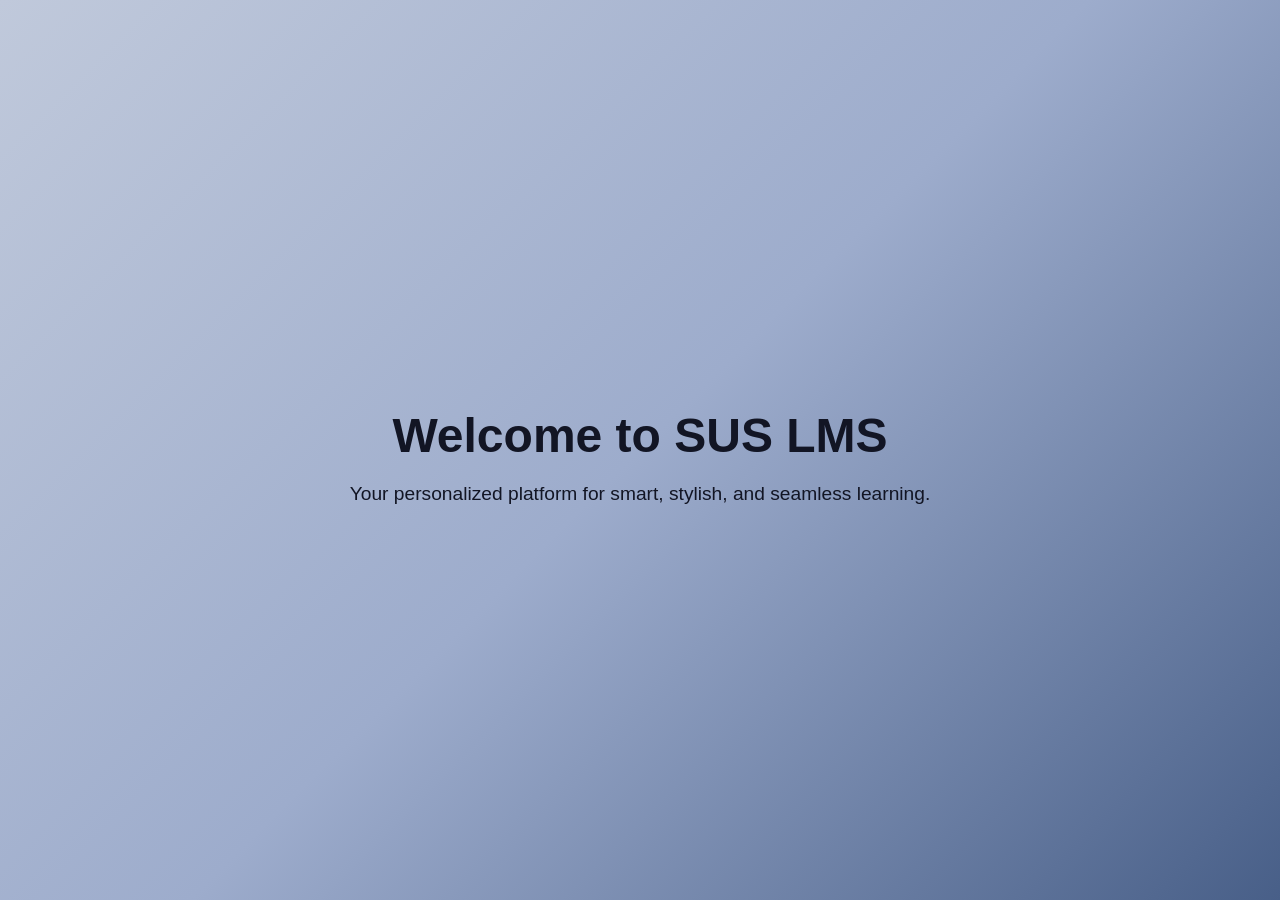
<file: index.html>
<!DOCTYPE html>
<html lang="en">
<head>
  <meta charset="UTF-8" />
  <meta name="viewport" content="width=device-width, initial-scale=1.0" />
  <title>SUS LMS – Learning Redefined</title>
  <style>
    body {
      background: linear-gradient(135deg, #C0C9DB, #9DACCC, #485F88);
      font-family: 'Segoe UI', sans-serif;
      color: #121524;
      display: flex;
      justify-content: center;
      align-items: center;
      height: 100vh;
      margin: 0;
      text-align: center;
    }
    h1 {
      font-size: 3rem;
      margin-bottom: 10px;
    }
    p {
      font-size: 1.2rem;
      max-width: 600px;
    }
  </style>
</head>
<body>
  <div>
    <h1>Welcome to SUS LMS</h1>
    <p>Your personalized platform for smart, stylish, and seamless learning.</p>
  </div>
</body>
</html>
</file>
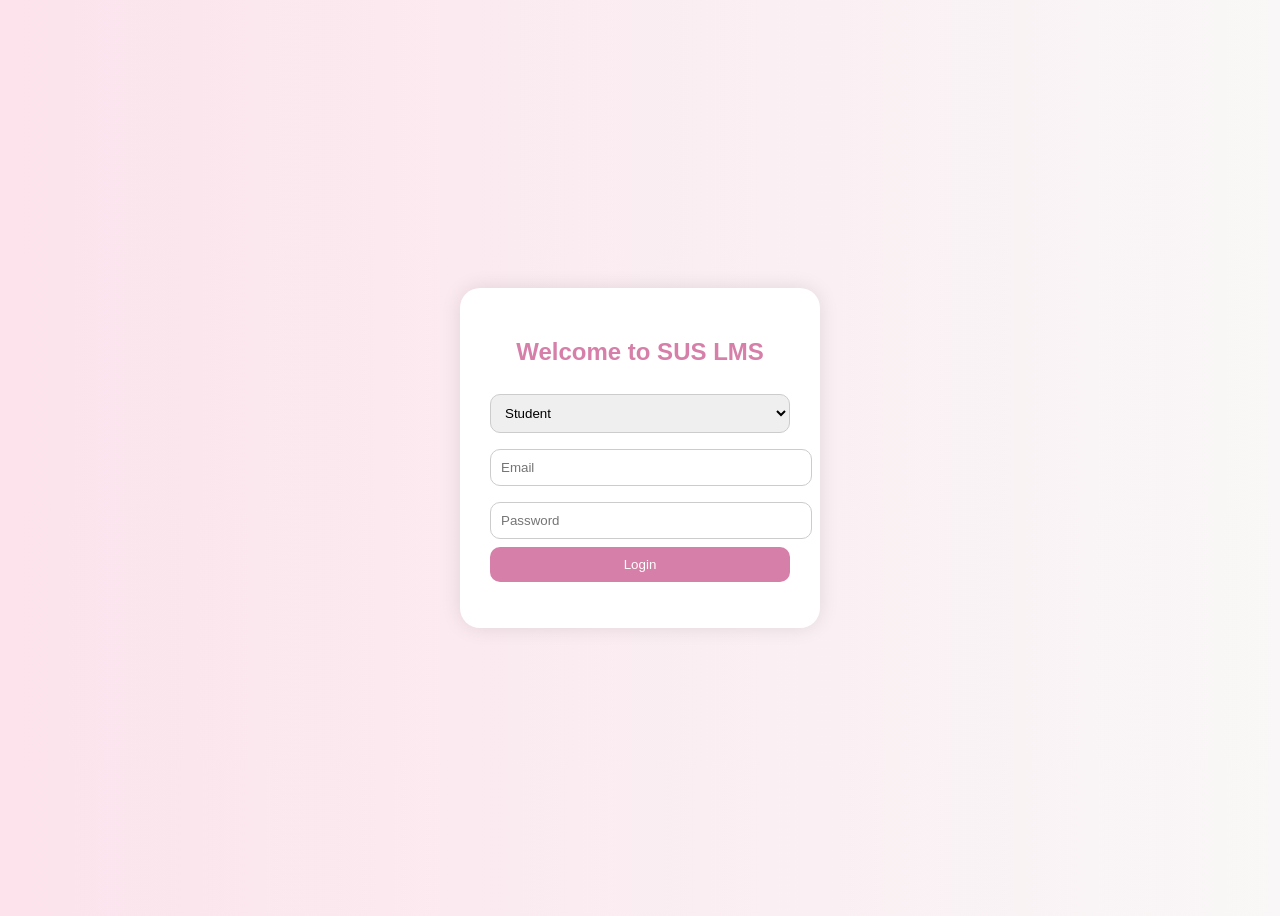
<file: login.html>
<!DOCTYPE html>
<html lang="en">
<head>
  <meta charset="UTF-8" />
  <meta name="viewport" content="width=device-width, initial-scale=1.0" />
  <title>LMS Login</title>
  <link rel="stylesheet" href="shared/css/style.css" />
</head>
<body class="login-body">
  <div class="login-container">
    <h2>Welcome to SUS LMS</h2>
    <select id="roleSelect">
      <option value="student">Student</option>
      <option value="teacher">Teacher</option>
      <option value="admin">Super Admin</option>
    </select>

    <form id="loginForm">
      <input type="email" id="email" placeholder="Email" required />
      <input type="password" id="password" placeholder="Password" required />
      <button type="submit">Login</button>
    </form>

    <p id="loginMessage"></p>
  </div>

  <script src="shared/js/auth.js"></script>
</body>
</html>
</file>
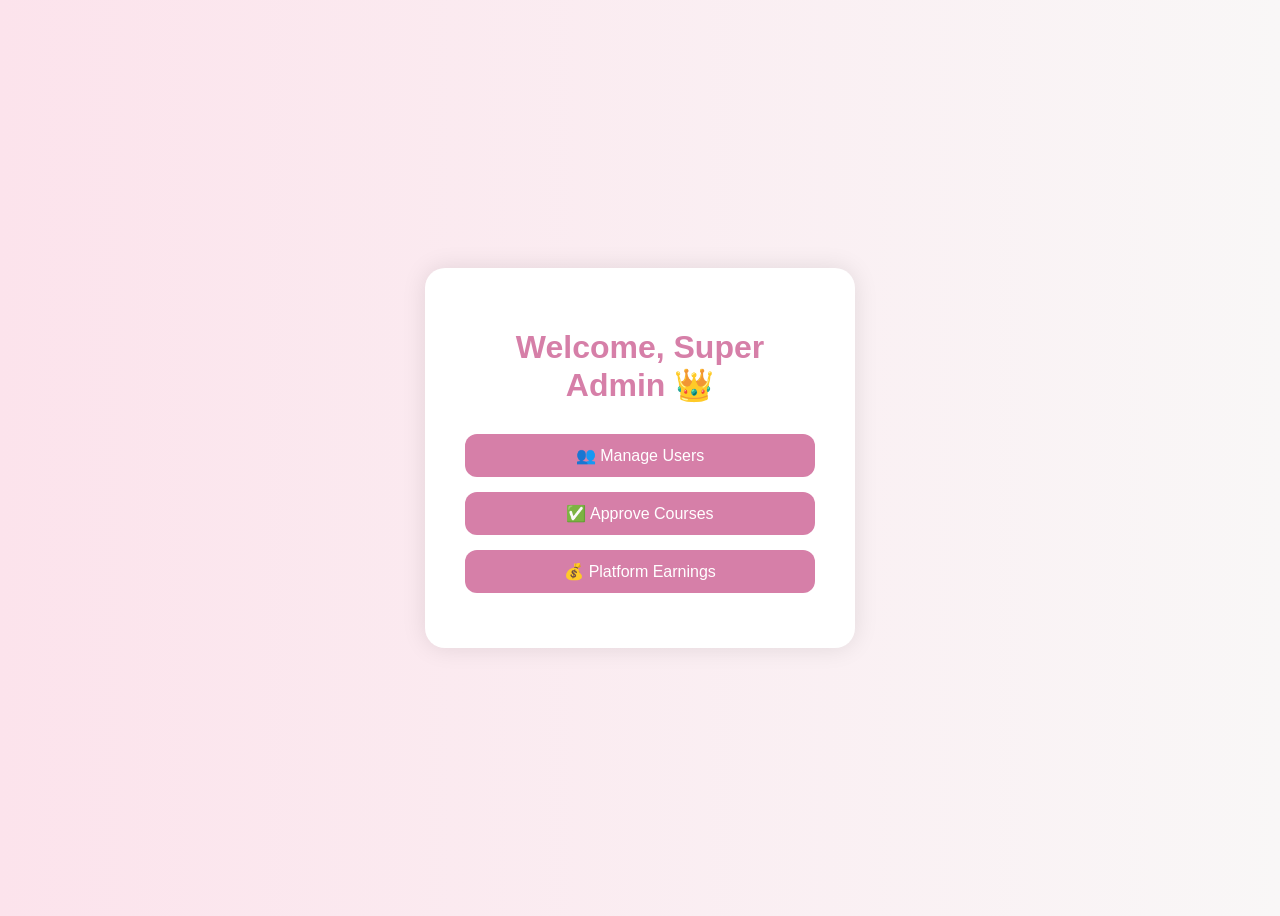
<file: admin/dashboard.html>
<!DOCTYPE html>
<html lang="en">
<head>
  <meta charset="UTF-8">
  <title>Admin Dashboard</title>
  <link rel="stylesheet" href="../shared/css/style.css">
</head>
<body class="dashboard-body">
  <div class="dashboard">
    <h1>Welcome, Super Admin 👑</h1>

    <button onclick="location.href='manage-users.html'">👥 Manage Users</button>
    <button onclick="location.href='manage-courses.html'">✅ Approve Courses</button>
    <button onclick="location.href='payments.html'">💰 Platform Earnings</button>
  </div>
</body>
</html>
</file>
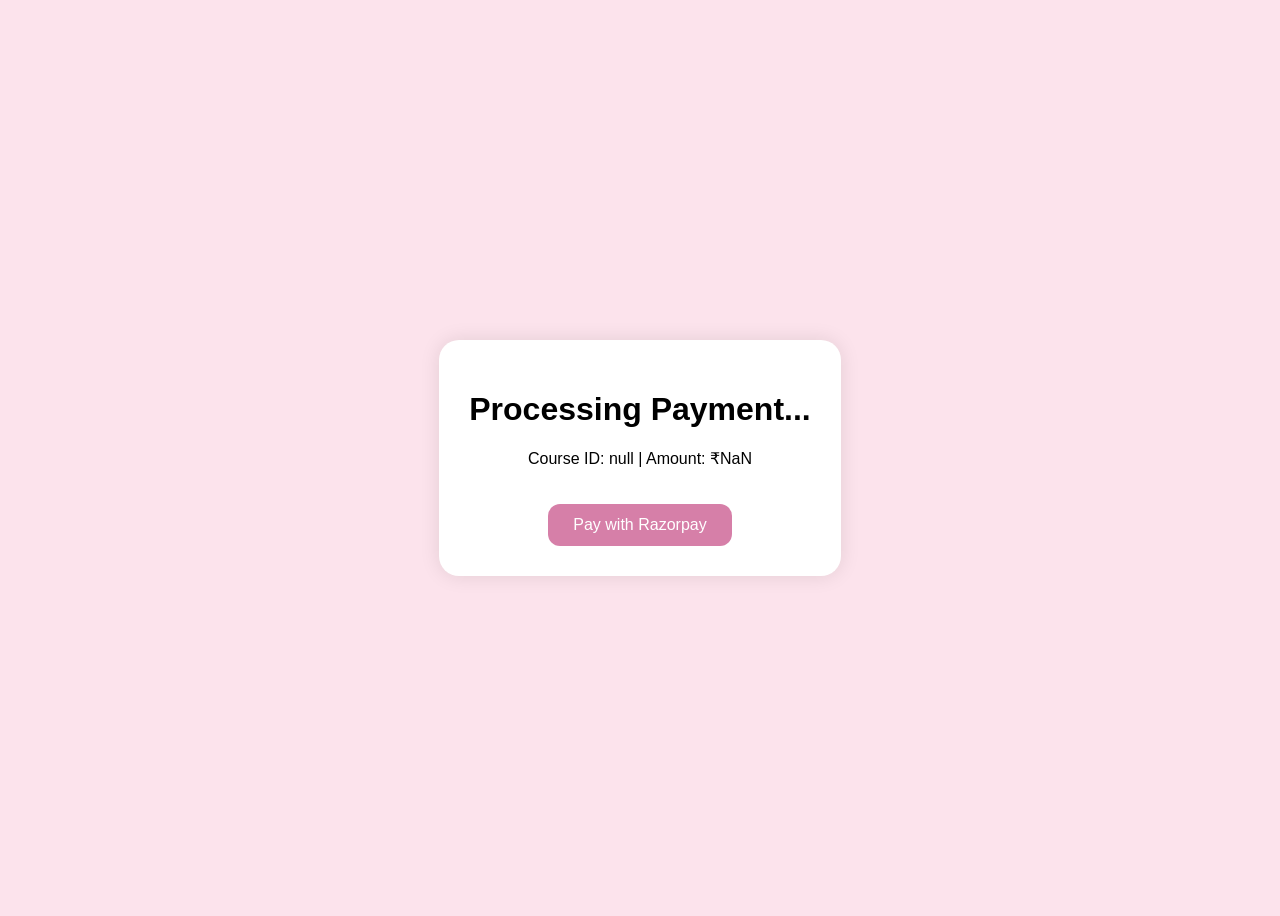
<file: razorpay/checkout.html>
<!DOCTYPE html>
<html lang="en">
<head>
  <meta charset="UTF-8">
  <title>Checkout | Razorpay</title>
  <link rel="stylesheet" href="../shared/css/style.css">
  <script src="https://checkout.razorpay.com/v1/checkout.js"></script>
</head>
<body class="checkout-body">
  <div class="checkout-container">
    <h1>Processing Payment...</h1>
    <p id="courseDetails"></p>
    <button id="payBtn">Pay with Razorpay</button>
  </div>

  <script>
    // Parse query params
    const queryParams = new URLSearchParams(window.location.search);
    const courseId = queryParams.get('courseId');
    const price = parseInt(queryParams.get('price'));

    document.getElementById("courseDetails").textContent =
      `Course ID: ${courseId} | Amount: ₹${price}`;

    document.getElementById("payBtn").addEventListener("click", () => {
      const options = {
        key: "rzp_test_YourKeyHere", // ⚠️ Replace with your Razorpay test key
        amount: price * 100, // Amount in paise
        currency: "INR",
        name: "SUS LMS",
        description: "Course Purchase",
        image: "https://your-logo-url.com/logo.png", // Optional
        handler: function (response) {
          alert("✅ Payment Successful!\nPayment ID: " + response.razorpay_payment_id);

          // Simulate distribution
          const teacherShare = price * 0.9;
          const adminFee = price * 0.1;
          alert(`💰 ₹${teacherShare.toFixed(2)} sent to Teacher\n💼 ₹${adminFee.toFixed(2)} kept by Admin`);

          // Redirect back to student dashboard
          window.location.href = "/student/dashboard.html";
        },
        prefill: {
          name: "Student Name",
          email: "student@example.com"
        },
        theme: {
          color: "#d67fa8"
        }
      };

      const rzp = new Razorpay(options);
      rzp.open();
    });
  </script>
</body>
</html>
</file>
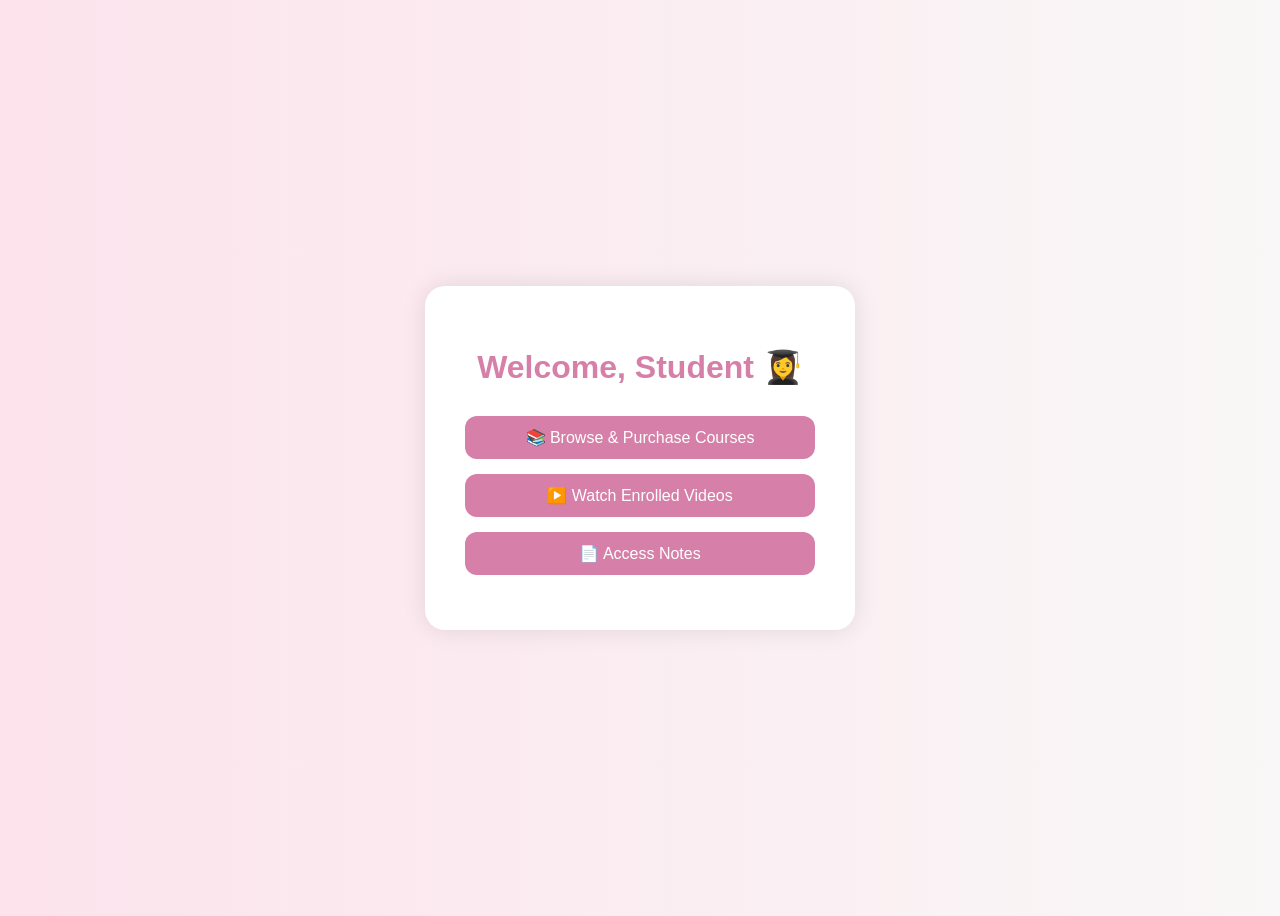
<file: student/dashboard.html>
<!DOCTYPE html>
<html lang="en">
<head>
  <meta charset="UTF-8">
  <title>Student Dashboard</title>
  <link rel="stylesheet" href="../shared/css/style.css">
</head>
<body class="dashboard-body">
  <div class="dashboard">
    <h1>Welcome, Student 👩‍🎓</h1>

    <button onclick="location.href='course.html'">📚 Browse & Purchase Courses</button>
    <button onclick="location.href='player.html'">▶️ Watch Enrolled Videos</button>
    <button onclick="location.href='notes.html'">📄 Access Notes</button>
  </div>
</body>
</html>
</file>
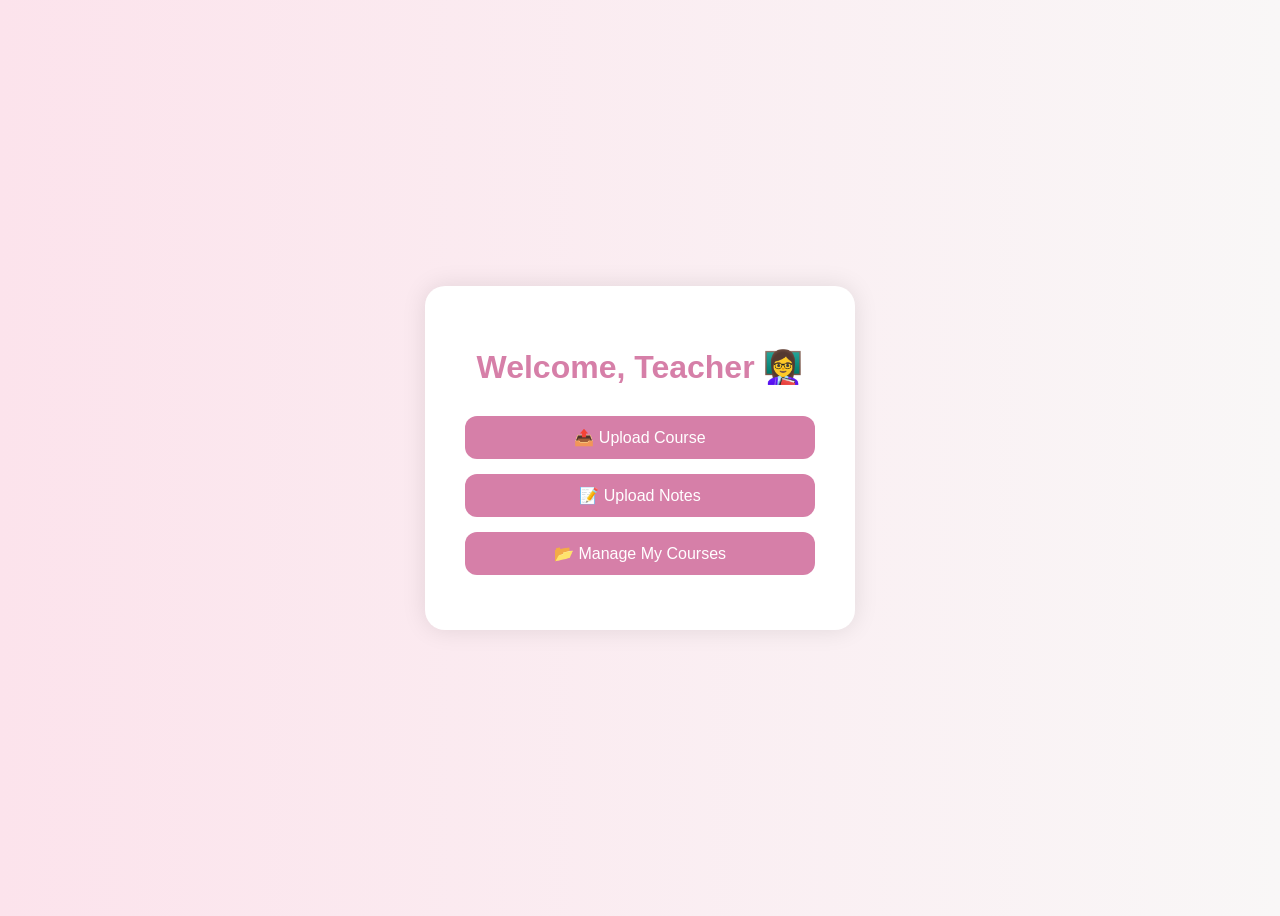
<file: teacher/dashboard.html>
<!DOCTYPE html>
<html lang="en">
<head>
  <meta charset="UTF-8">
  <title>Teacher Dashboard</title>
  <link rel="stylesheet" href="../shared/css/style.css">
</head>
<body class="dashboard-body">
  <div class="dashboard">
    <h1>Welcome, Teacher 👩‍🏫</h1>

    <button onclick="location.href='upload-course.html'">📤 Upload Course</button>
    <button onclick="location.href='upload-course.html'">📝 Upload Notes</button>
    <button onclick="location.href='manage-courses.html'">📂 Manage My Courses</button>
  </div>
</body>
</html>
</file>
<file: shared/css/style.css>
body.login-body {
  font-family: 'Segoe UI', sans-serif;
  background: linear-gradient(to right, #fce3ec, #f9f7f7);
  display: flex;
  justify-content: center;
  align-items: center;
  height: 100vh;
}

.login-container {
  background: #fff;
  border-radius: 20px;
  padding: 30px;
  box-shadow: 0 0 20px rgba(0,0,0,0.1);
  width: 300px;
  text-align: center;
}

.login-container h2 {
  color: #d67fa8;
  margin-bottom: 20px;
}

.login-container input,
.login-container select {
  width: 100%;
  padding: 10px;
  margin: 8px 0;
  border: 1px solid #ccc;
  border-radius: 10px;
}

.login-container button {
  width: 100%;
  padding: 10px;
  background-color: #d67fa8;
  color: white;
  border: none;
  border-radius: 10px;
  cursor: pointer;
  transition: 0.3s;
}

.login-container button:hover {
  background-color: #b0628b;
}
body.dashboard-body {
  font-family: 'Segoe UI', sans-serif;
  background: linear-gradient(to right, #fce3ec, #f9f7f7);
  display: flex;
  justify-content: center;
  align-items: center;
  height: 100vh;
}

.dashboard {
  background: #fff;
  padding: 40px;
  border-radius: 20px;
  text-align: center;
  box-shadow: 0 0 25px rgba(0,0,0,0.1);
  width: 350px;
}

.dashboard h1 {
  color: #d67fa8;
  margin-bottom: 30px;
}

.dashboard button {
  width: 100%;
  padding: 12px;
  margin-bottom: 15px;
  font-size: 16px;
  background-color: #d67fa8;
  color: white;
  border: none;
  border-radius: 12px;
  cursor: pointer;
  transition: all 0.3s ease;
}

.dashboard button:hover {
  background-color: #b0628b;
}
.checkout-body {
  font-family: 'Segoe UI', sans-serif;
  background: #fce3ec;
  display: flex;
  align-items: center;
  justify-content: center;
  height: 100vh;
}

.checkout-container {
  background: white;
  padding: 30px;
  border-radius: 20px;
  box-shadow: 0 0 20px rgba(0,0,0,0.1);
  text-align: center;
}

#payBtn {
  padding: 12px 25px;
  font-size: 16px;
  background-color: #d67fa8;
  color: white;
  border: none;
  border-radius: 12px;
  cursor: pointer;
  margin-top: 20px;
}
#payBtn:hover {
  background-color: #b0628b;
}
</file>
